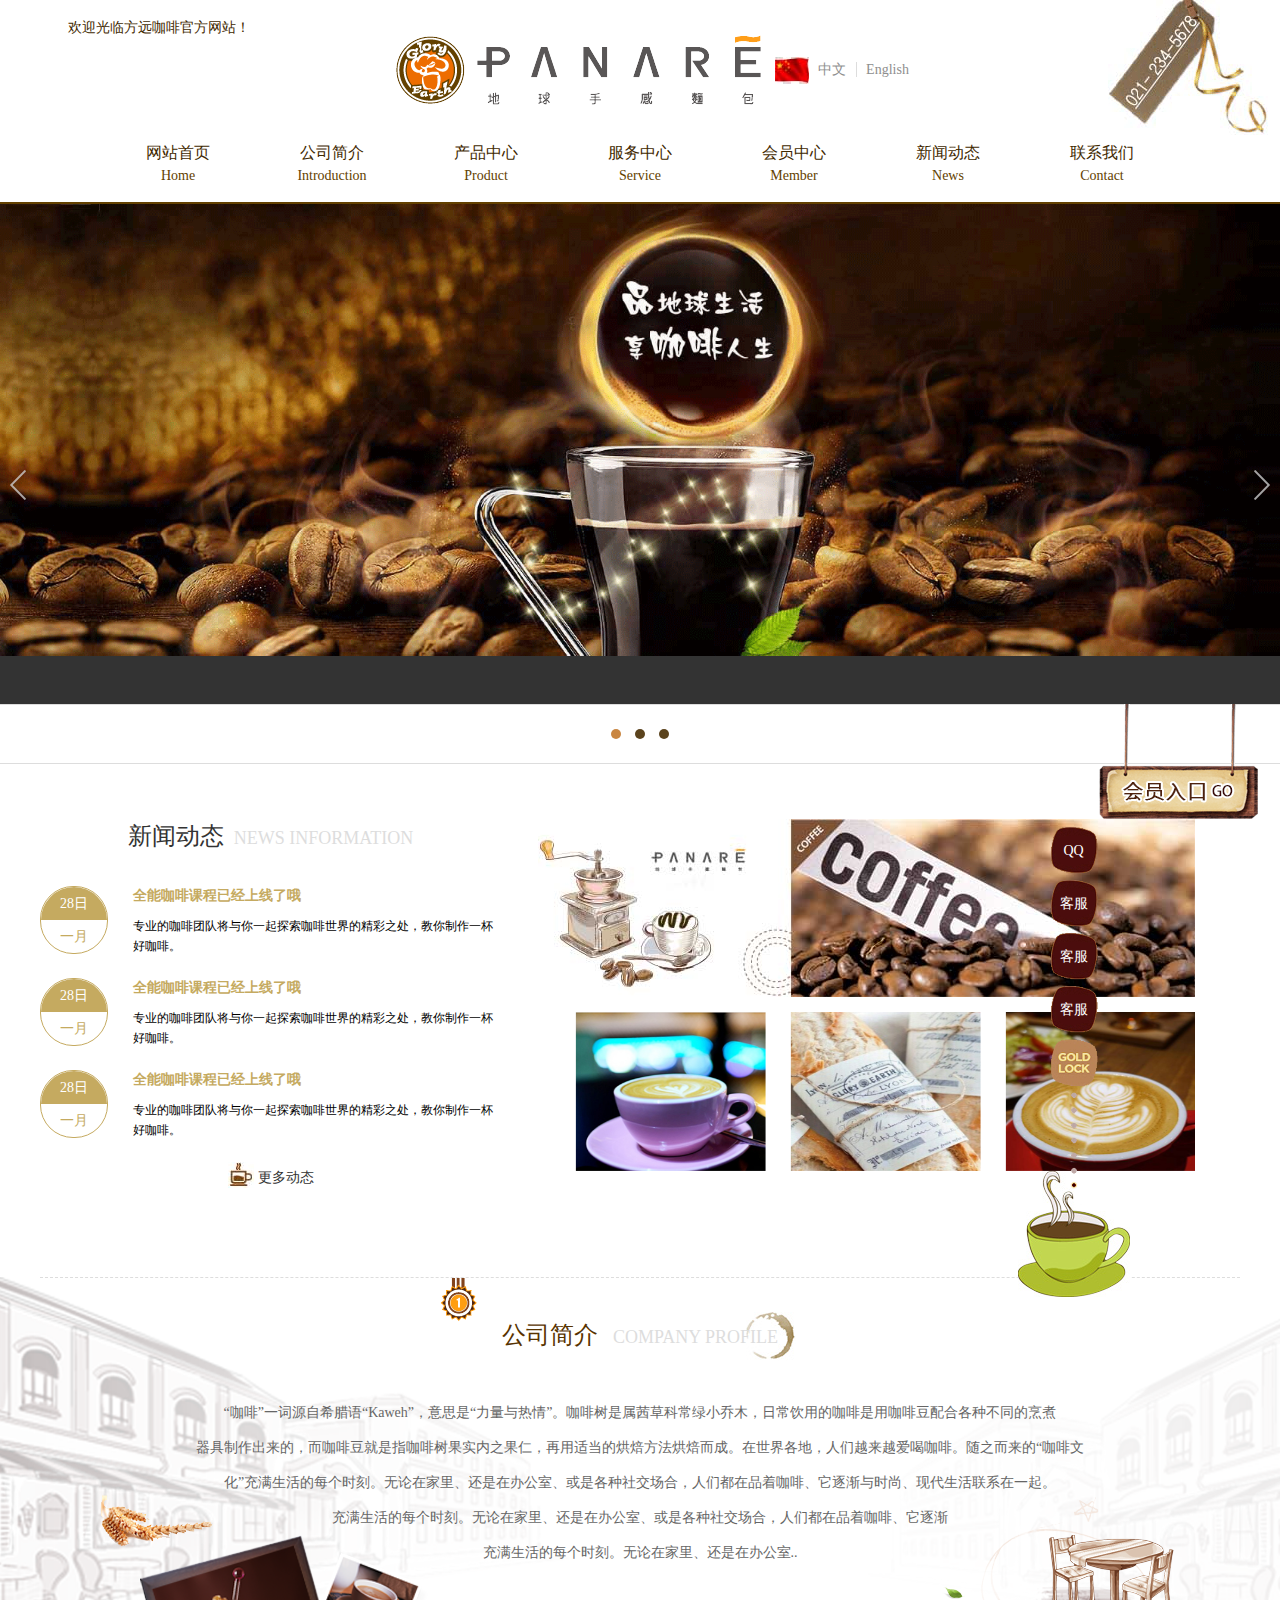
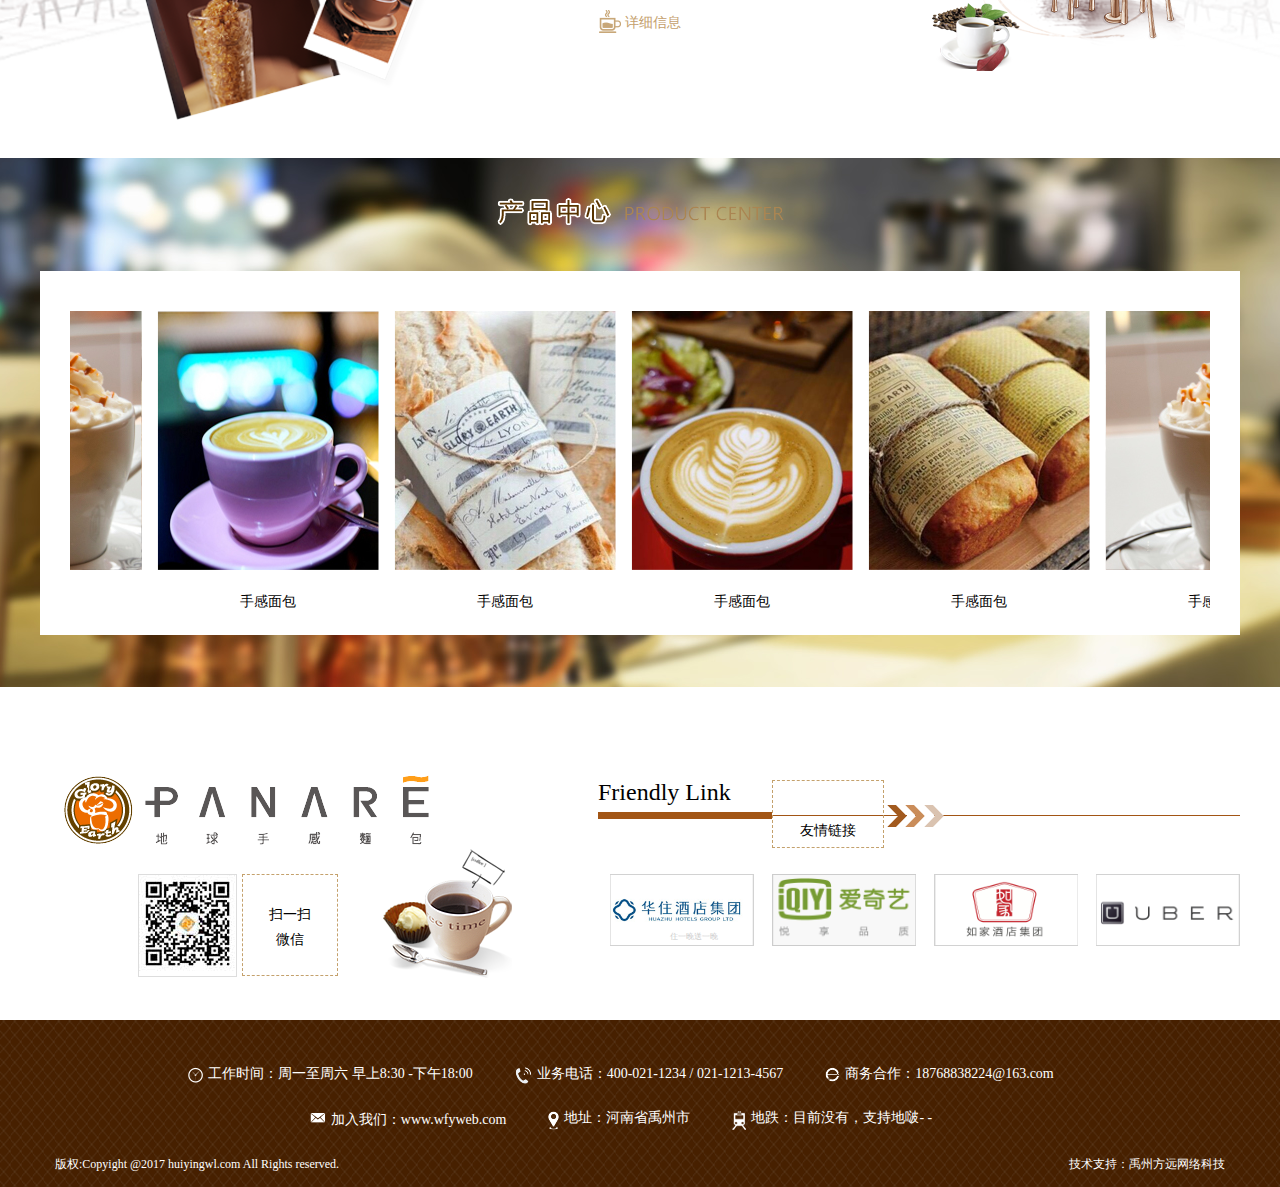
<file: html/code/code.html>
<!doctype html>
<!--

  .--,       .--,
 ( (  \.---./  ) )
  '.__/o   o\__.'
     {=    =}
      >  -  <
     /       \
    //       \\
   //|   .   |\\
   "'\       /'"_.-~`'-.
      \  _  /--'    
    ___)( )(___
   (((__) (__)))   
   
   the valiant knights of programming who toil away.
	
-->
<html lang="en">
 <head>
  <meta charset="UTF-8">
  <meta name="Generator" content="EditPlus®">
  <meta name="Author" content="">
  <meta name="Keywords" content="">
  <meta name="Description" content="">
  <title>Handsome</title>
  <link rel="icon" href="../../img/handsome1.ico" type="image/x-cio" /> 
		<style type="text/css">
			*{
				margin:0;
				padding:0;
			}
			a{text-decoration:none;}
			ul,li{list-style:none;}
			.clearfix:after{
				content:'';
				display:block;
				clear:both;
			} 
			#header{
				min-width:1200px;
				overflow:hidden;
			}
			
			#header .container{
				width:1200px;
				margin:auto;
				padding-bottom:15px;
			}
			#header .container .header_top{
				position:relative;
			}
			#header .container .header_top .tips{
				position:absolute;
				top:18px;
				left:28px;
				display:block;
				font:14px/20px 'Microsoft yahei';
				color:#3f2900;
				cursor:pointer;
				
			}
			#header .container .header_top .log-wrap{
				padding:35px 0;
				text-align:center;
			}
			#header .container .header_top .log-wrap img:nth-child(1){
				margin-left:30px;
				vertical-align:middle;
			}
			#header .container .header_top .log-wrap img:nth-child(2){
				margin-left:10px;
				vertical-align:middle;
			}
			#header .container .header_top .log-wrap a{
				padding:0 5px;
				color:#8e8e8e;
				font:14px/20px 'Microsoft yahei';
			}
			#header .container .header_top .log-wrap a.right{
				padding-right:10px;
				border-right:1px solid #ddd;			
			}
			#header .container .header_top .header_top_hot{
				position:absolute;
				top:0;
				right:-28px;
				vertical-align:middle;
			}
			#header .container ul{
				width:100%;
				text-align:center;
			}
			#header .container ul li{
				width:150px;
				display:inline-block;
			}
			#header .container ul li a h3{
				color:#3f2900;
				font:16px/25px 'Microsoft yahei';		
			}
			#header .container ul li a span{
				color:#634100;
				font:14px/22px 'Microsoft yahei';
			}
			#main{
				min-width:1200px;
				overflow:hidden;
			}
			#main .main-banner{
				border-top:2px solid #634100;
				position:relative;
			}
			#main .main-banner a{
				display: block;
				width: 40px;
				height: 70px;
				position: absolute;
				top: 50%;
				margin-top: -35px;
				cursor: pointer;
			}
			#main .main-banner a.prev{
				left: 0;
				background: url('images/icon-slides.png') no-repeat -84px 50%;
				
			}
			#main .main-banner a.prev:hover{
				background: url('images/icon-slides.png') no-repeat -2px 50%;
			}
			#main .main-banner a.next{
				right:0px;
				background:url('images/icon-slides.png') no-repeat -125px 50%;;
			}
			#main .main-banner a.next:hover{
				background: url('images/icon-slides.png') no-repeat -41px 50%;
			}
			#main-banner{
				position:relative;
				height:500px;
				background:#333;
			}
			#main-banner li{
				position:absolute;
				top:0;
				left:0;
				width:100%;
				height:100%;
				/* display:none; */
				overflow:hidden;
				opacity:0;
				filter:alpha(opacity=0);
			}
			#main-banner li img{
				width:100%;
			}
			#main-btn{
				padding:20px 0;
				border-top:1px solid #ddd;
				border-bottom:1px solid #ddd;
				text-align:center;
				
			}
			#main-btn li{
				display:inline-block;
				margin:0 5px;
				width:10px;
				height:10px;
				border-radius:5px;
				background:#5b431d;
				cursor:pointer;
			}
			#main-btn li.on{
				background:#c98641;
			}
			#news{
				padding:55px 0;
				position:relative;
				width:1200px;
				margin:auto;
			}
			#news a img.icon-member{
				position:absolute;
				top:-60px;
				right:-18px;
				z-index:999;
				vertical-align:bottom;
			}
			#news .new-content{
				float:left;
				width:461px;
			}
			#news .new-content dt{
				text-align:center;
			}
			#news .new-content dt h1{
				font:24px/35px 'Microsoft yahei';
				color:#333;
				padding-bottom:30px;
			}
			#news .new-content dt h1 span{
				color:#ddd;
				font:18px/35px 'Microsoft yahei';
				margin-left:10px;
			}
			#news .new-content dd{
				width:100%;
				text-align:center;
				height:67px;
				padding-bottom:25px;
			} 
			#news .new-content dd .new-timer{
				float:left;
				width:66px;
				height:66px;
				border-radius:33px;
				border:1px solid #c5aa60;
			}
			#news .new-content dd .new-timer span:nth-child(1){
				display:block;
				width:66px;
				height:33px;
				border-radius:33px 33px 0 0 ;
				background:#c5aa60;
				color:#fff;
				font:14px/33px 'Microsoft yahei';
			}
			#news .new-content dd .new-timer span:nth-child(2){
				display:block;
				width:66px;
				height:33px;
				color:#c5aa60;
				font:14px/33px 'Microsoft yahei';
			}
			#news .new-content dd .new-right{
				width:368px;
				float:left;
				margin-left:25px;
			}
			#news .new-content dd .new-right h3{
				color:#c5aa60;
				font:bold 14px/20px 'Microsoft yahei';
				text-align:left;
				padding-bottom:10px;
			}
			#news .new-content dd .new-right p{
				color:#000;
				font:12px/20px 'Microsoft yahei';
				text-align:left;
				padding-bottom:10px;
			}
			#news .new-content dd:last-child{
				height:35px;
			}
			#news .new-content dd a img{
				 vertical-align:bottom; 
			}
			#news .new-content dd a span{
				font:14px/20px 'Microsoft yahei';
				color:#333;
			}
			#news .coffee-banner{
				float:right;
				width:657px;
				padding-right:45px;
			}
			#news .coffee-banner img{
				float:right;
				vertical-align:bottom;
			}
			#news .coffee-banner .news-banner{
				float:right;
				position:relative;
			}
			#news .coffee-banner .news-banner .banner-pic{
				
				margin-top:15px;
				width:620px;
				height:160px;
				overflow:hidden;
			}
			#news .coffee-banner .news-banner .banner-pic .banner{
				width:500%;
			}
			#news .coffee-banner .news-banner .banner-pic .banner li{
				float:left;
				margin-right:24px;
				width:191px;
				height:159px;
				cursor:pointer;
				overflow:hidden;
			}
			#news .coffee-banner .news-banner .banner-pic .banner li img{
				float:left;
				vertical-align:bottom;
				width:191px;
				height:159px;
				transition:0.3s;
				
			}
			#news .coffee-banner .news-banner .banner-pic .banner li:hover img{
				-webkit-transform:scale(1.23);-moz-transform: scale(1.23);-o-transform:scale(1.23);
			}
			#sidBar{
				position:absolute;
				top:822px;
				right:150px;
				width:113px;
				height:475px;
				background:url('images/side-bg.jpg') no-repeat center bottom;
				z-index:99;
			}
			#sidBar li{
				width:48px;
				line-height:48px;
				margin:5px auto;
				text-align:center;
				color:#fff;
				font-size:14px;
				font-family:'Microsoft yahei';
				background:url('images/side1.png') no-repeat center top;
				cursor:pointer;
			}
			#sidBar li:last-child{
				height:150px;
				background-position:center -53px;
			}
			#introduction{
				display:block;
				background:url('images/introduction-bg.png') no-repeat center top/100% 80%;
			}
			#introduction .in-container{
				position:relative;
				text-align:center;
				width:1200px;
				height:480px;
				margin:auto;
				border-top:1px dashed #ddd;
			}
			#introduction .in-container img.in-con-pic{
				position:absolute;
				top:0px;
				left:50%;
				margin-left:-200px;
			}
			#introduction .in-container h1{
				display:inline-block;
				padding:40px 18px;
				color:#583300;
				font:24px/35px 'Microsoft yahei';
				background:url('images/intro-tit.jpg') no-repeat right;
			}
			#introduction .in-container h1 span{
				color:#ddd;
				margin-left:15px;
				font:18px/35px 'Microsoft yahei';
			}
			#introduction .in-container .in-con-p{
				position:relative;
				text-align:center;
			}
			#introduction .in-container .in-con-p p{
				color:#666;
				font:14px/35px 'sisum';
				margin-bottom:40px;
			}
			#introduction .in-container .in-con-p span{
				color: #c4a06c;
				font:14px/20px 'Microsoft yahei';
				cursor:pointer;
			}
			#introduction .in-container .in-con-p span img{
				vertical-align:bottom;
			}
			#introduction .in-container .in-con-p .maizi{
				position:absolute;
				left:60px;
				top:100px;
			}
			#introduction .in-container .in-con-p .coffee-1{
				position:absolute;
				left:100px;
				top:140px;
			}
			#introduction .in-container .in-con-p .coffee-2{
				position:absolute;
				right:50px;
				top:100px;
			}
			#b-banner{
				height:529px;
				background:url('images/product.jpg') no-repeat center/cover;
			}
			#b-banner .b-ban-con{
				min-width:1200px;
				margin:auto;
				text-align:center;
			}
			#b-banner .b-ban-con h3{
				padding:40px 0;
			}
			#b-wrap{
				width:1140px;
				height:294px;
				padding:40px 30px 30px;
				background:#fff;
				margin:auto;
				position:relative;
			}
			#b-wrap .b-wrap-con{
				position:relative;
				width:1140px;
				height:315px;
				overflow:hidden;
			}
			#b-content{
				width:1000%;
				position:absolute;
				top:0px;
				left:0px;
			}
			#b-content li{
				float:left;
				margin-left:15px;
				cursor:pointer;
			}
			#b-content li p{
				font:14px/55px 'Microsoft yahei';
			}
			#b-con-btn a{
				display:block;
				position:absolute;
				top:50%;
				width:46px;
				height:45px;
				
			}
			#b-con-btn a:first-child{
				left:-108px;
				background:url('images/duc-prev.png');
			}
			#b-con-btn a:last-child{
				right:-108px;
				background:url('images/duc-next.png');
			}
			#footer{
				min-width:1200px;
				overflow:hidden;
				height:500px;
			}
			#friend-link{
				padding:88px 0 38px;
				width:1200px;
				margin:auto;
			}
			#friend-link .saoma{
				float:left;
				padding-left:24px;
			}
			#friend-link .saoma ul{
				width:448px;
				height:110px;
			}
			#friend-link .saoma ul li:nth-child(1){
				float:right;
			}
			#friend-link .saoma ul li:nth-child(2){
				float:right;
				margin-top:25px;
				margin-right:5px;
				text-align:center;
			}
			#friend-link .saoma ul li:nth-child(2) a{
				display:block;
				padding:27px 26px 23px;
				font:14px/25px 'Microsoft yahei';
				margin-right:40px;
				border:1px dashed #c4a16c;
				color:#000;
			}
			#friend-link .saoma ul li:nth-child(3){
				float:right;
				margin-top:25px;
				margin-right:5px;
			}
			#friend-link .saoma ul li:nth-child(3) a {
				display:block;
				border:1px solid #ddd;
			}
			#friend-link .brand-link{
				position:relative;
				float:right;
				width:642px;
				height:172px;
				background: url('images/link.png')left 30px no-repeat ;
			}
			#friend-link .brand-link h3{
				font:24px/35px 'Microsoft yahei';
				color:#000;
			}
			#friend-link .brand-link .b-lin-text{
				position:absolute;
				padding-top:33px;
				left:174px;
				top:5px;
				width:110px;
				height:33px;
				text-align:center;
				border:1px dashed #c4a16c;
				font:14px/33px 'Microsoft yahei';
				color:#000;
			}
			#friend-link .brand-link .b-lin-list{
				width:100%;
				margin-top:64px;
			
			}
			#friend-link .brand-link .b-lin-list li{
				float:right;
				width:144px;
				height:72px;
				margin-right:18px;
				cursor:pointer;
				overflow:hidden;
				
			}
			#friend-link .brand-link .b-lin-list li:first-child{
				margin-right:0px;
			}
			#friend-link .brand-link .b-lin-list li:last-child a{
				display:block;
				font:8px/14px 'sisum';
				color:#ccc;
				margin-top:-20px;
				margin-left:60px;
			}
			#friend-link .brand-link .b-lin-list li img{
				transition:0.3;
		/* 	/////////////////////////////////////////////////////////////////////////////	 */
			}
			/* #friend-link .brand-link .b-lin-list li:hover img{
				-webkit-transform:scale(1.23);
				-moz-transform: scale(1.23);
				-o-transform:scale(1.23);
				transform:scale(1.23);
			} */
			#company-info{
				height:175px;
				background:url('images/foot-bg.png') repeat-X;
			}
			#company-info .c-container{
				width:1200px;
				margin:auto;
				padding-top:44px;
			}
			#company-info .c-container .c-con-list{
				text-align:center;
			}
			#company-info .c-container .c-con-list li{
				display:inline-block;
				margin-right:38px;
				
			}
			#company-info .c-container .c-con-list li:last{
				margin-right:0px;
			}
			#company-info .c-container .c-con-list li img{
				float:left;
				margin-right:5px;
				margin-top:3px;
			}
			#company-info .c-container .c-con-list li a{
				float:left;
				color:#fff;
				font:14px/20px 'Microsoft yahei';
			}
			#company-info .c-container .copyright p{
				padding:0 15px;
				font-size:12px;
				line-height:20px;
				color:#fff;
			}
			#company-info .c-container .copyright p:first-child{
				float:left;
			}
			#company-info .c-container .copyright p:last-child{
				float:right;
			}
		</style> 
 </head>
 <body>
		<!-- 网页头部 -->
		<div id="header" class="min-w">
			<div class="container">
				<!-- 头部顶部 -->
				<div class="header_top">
					<p class="tips">欢迎光临方远咖啡官方网站！</p>
					<div class="log-wrap">
						<img src="images/logo.png" alt="" />
						<img src="images/china.jpg" alt="" />
						<a class="right"href="javascript:;">中文</a>
						<a href="javascript:;">English</a>
					</div>
					<img class="header_top_hot" src="images/tel.png" alt="" />
				</div>
				<!-- 导航 -->
				<ul class="nav">
					<li>
						<a href="javascript:;">
							<h3>网站首页</h3>
							<span>Home</span>
						</a>
					</li>
					<li>
						<a href="javascript:;">
							<h3>公司简介</h3>
							<span>Introduction</span>
						</a>
					</li>
					<li>
						<a href="javascript:;">
							<h3>产品中心</h3>
							<span>Product</span>
						</a>
					</li>
					<li>
						<a href="javascript:;">
							<h3>服务中心</h3>
							<span>Service</span>
						</a>
					</li>
					<li>
						<a href="javascript:;">
							<h3>会员中心</h3>
							<span>Member</span>
						</a>
					</li>
					<li>
						<a href="javascript:;">
							<h3>新闻动态</h3>
							<span>News</span>
						</a>
					</li>
					<li>
						<a href="javascript:;">
							<h3>联系我们</h3>
							<span>Contact</span>
						</a>
					</li>
				</ul>				
			</div>
		</div>
		<!-- 网页主题 -->
		<div id="main">
			<!-- 轮播 -->
			<div class="main-banner" id="main-box">
				<ul id="main-banner">
					<li >
						<img src="images/banner1.png"  alt="" />
					</li>
					<li>
						<img src="images/banner2.jpg"  alt="" />
					</li>
					<li>
						<img src="images/banner3.jpg"  alt="" />
					</li>
				</ul>
				<ol id="main-btn">
					<li class="on"></li>
					<li></li>
					<li></li>
				</ol>
				<div id="main-tab">
					<a class="prev" href="javascript:;"></a>
					<a class="next"href="javascript:;"></a>
				</div>
				
			</div>
			<!-- 新闻 -->
			<div id="news" class="clearfix">
				<a href="javascript:;">
					<img class="icon-member" src="images/member.png" alt="" />
				</a>
				<dl class="new-content">
					<dt>
						<h1>新闻动态<span>NEWS INFORMATION</span></h1>
					</dt>
					<dd class="clearfix">
						<div class="new-timer">
							<span>28日</span>
							<span>一月</span>
						</div>
						<div class="new-right">
							<h3>全能咖啡课程已经上线了哦</h3>
							<p>专业的咖啡团队将与你一起探索咖啡世界的精彩之处，教你制作一杯好咖啡。</p>
						</div>
					</dd>
					<dd class="clearfix">
						<div class="new-timer">
							<span>28日</span>
							<span>一月</span>
						</div>
						<div class="new-right">
							<h3>全能咖啡课程已经上线了哦</h3>
							<p>专业的咖啡团队将与你一起探索咖啡世界的精彩之处，教你制作一杯好咖啡。</p>
						</div>
					</dd>
					<dd class="clearfix">
						<div class="new-timer">
							<span>28日</span>
							<span>一月</span>
						</div>
						<div class="new-right ">
							<h3>全能咖啡课程已经上线了哦</h3>
							<p>专业的咖啡团队将与你一起探索咖啡世界的精彩之处，教你制作一杯好咖啡。</p>
						</div>
					</dd>
					<dd>
						<a href="javascript:;">
							<img src="images/coffe-cup.jpg" alt="" />
							<span>更多动态</span>
						</a>
					</dd>
				</dl>
				<div class="coffee-banner clearfix">
					<img width="657" src="images/hot-pic.jpg" alt="" />
					<div class="news-banner" >
						<div class="banner-pic">
							<ul class="banner clearfix" >
								<li><img src="images/duc-1.jpg" alt="" /></li>
								<li><img src="images/duc-2.jpg" alt="" /></li>
								<li><img src="images/duc-3.jpg" alt="" /></li>
							</ul> 
						</div>
						
					</div>
				</div>
			</div>
			<!-- 侧边栏 -->
			<ul id="sidBar">
				<li>QQ</li>
				<li>客服</li>
				<li>客服</li>
				<li>客服</li>
				<li></li>
			</ul>			
		</div>
		<!-- 公司简介 -->
		<div id="introduction">
			<div class="in-container">
				<img class="in-con-pic" src="images/badges.png" alt="" />
				<h1>公司简介<span>COMPANY PROFILE</span></h1>
			
				<div class="in-con-p">
					<p>“咖啡”一词源自希腊语“Kaweh”，意思是“力量与热情”。咖啡树是属茜草科常绿小乔木，日常饮用的咖啡是用咖啡豆配合各种不同的烹煮<br />
					器具制作出来的，而咖啡豆就是指咖啡树果实内之果仁，再用适当的烘焙方法烘焙而成。在世界各地，人们越来越爱喝咖啡。随之而来的“咖啡文<br />
					化”充满生活的每个时刻。无论在家里、还是在办公室、或是各种社交场合，人们都在品着咖啡、它逐渐与时尚、现代生活联系在一起。<br />
					充满生活的每个时刻。无论在家里、还是在办公室、或是各种社交场合，人们都在品着咖啡、它逐渐<br />
					充满生活的每个时刻。无论在家里、还是在办公室..</p>
					<span>
						<img src="images/coffee-cup2.png" alt="" />
						详细信息
					</span>
					<img class="maizi" src="images/maizi.png" alt="" />
					<img class="coffee-1" src="images/coffee-1.png" alt="" />
					<img class="coffee-2" src="images/coffee-2.png" alt="" />
				</div>
			</div>
		</div>
		<!-- 左右切换 -->
		<div id="b-banner">
			<div class="b-ban-con">
				<h3><img src="images/duc-tit.png" alt="" /></h3>
				<div id="b-wrap">
					<div class="b-wrap-con">
						<ul id="b-content">
							<li>
								<img src="images/duc-1.jpg" alt="" />
								<p>手感面包</p>
							</li>
							<li>
								<img src="images/duc-2.jpg" alt="" />
								<p>手感面包</p>
							</li>
							<li>
								<img src="images/duc-3.jpg" alt="" />
								<p>手感面包</p>
							</li>
							<li>
								<img src="images/duc-4.jpg" alt="" />
								<p>手感面包</p>
							</li>
							<li>
								<img src="images/duc-5.jpg" alt="" />
								<p>手感面包</p>
							</li>
						</ul>
					</div>
					<div id="b-con-btn">
						<a href="javascript:;"></a>
						<a href="javascript:;"></a>
					</div>
				</div>
			</div>

		</div>
		<!-- 网页底部 -->
		<div id="footer">
			<div id="friend-link" class="clearfix">
				<div class="saoma">
					<img src="images/logo.png" alt="" />
					<ul>
						<li>
							<a href="javascript:;">
								<img src="images/cup.png" alt="" />
							</a>
						</li>
						<li>
							<a href="javascript:;">扫一扫<br/>微信</a>
						</li>
						<li>
							<a href="javascript:;">
								<img src="images/eqcode.jpg" alt="" />
							</a>
						</li>
					</ul>
				</div>
				<div class="brand-link">
					<h3>Friendly Link</h3>
					<div class="b-lin-text">
						友情链接
					</div>
					<ul class="b-lin-list">
						<li><img src="images/link-icon4.png" alt="" /></li>
						<li><img src="images/link-icon3.png" alt="" /></li>
						<li><img src="images/link-icon2.png" alt="" /></li>
						<li>
						<img src="images/link-icon1.png" alt="" />
						<a href="javascript:;">住一晚送一晚</a>
						</li>
					</ul>
				</div>
			</div>
			<div id="company-info" >
				<div class="c-container">
					<ul class="c-con-list">
						<li class="clearfix"> 
							<img src="images/time.png" alt="" />
							<a href="javascript:;">工作时间：周一至周六 早上8:30 -下午18:00</a>
						</li>
						<li class="clearfix">
							<img src="images/call.png" alt="" />
							<a href="javascript:;">业务电话：400-021-1234 / 021-1213-4567</a>
						</li>
						<li class="clearfix">
							<img src="images/e.png" alt="" />
							<a href="javascript:;"> 商务合作：18768838224@163.com</a>
						</li>
					</ul>
					<ul class="c-con-list" style="margin:20px auto;">
					  <li class="clearfix"> 
							<img src="images/email.png" alt="" />
							<a href="javascript:;">加入我们：www.wfyweb.com</a>
						</li>
						<li class="clearfix">
							<img src="images/position.png" alt="" />
							<a href="javascript:;"> 地址：河南省禹州市</a>
						</li>
						<li class="clearfix">
							<img src="images/ka.png" alt="" />
							<a href="javascript:;">  地跌：目前没有，支持地啵- -</a>
						</li>
					</ul>
					<div class="copyright clearfix ">
						<p>版权:Copyight @2017 huiyingwl.com All Rights reserved.</p>
						<p>技术支持：禹州方远网络科技</p>
					</div>
				</div>
			</div>
		</div>


		<!-- 淡入淡出轮播 -->
		<script type="text/javascript">
			var oBox = document.getElementById('main-box');
			var aImg = document.getElementById('main-banner').getElementsByTagName('li');
			var aInput = document.getElementById('main-btn').getElementsByTagName('li');
			var aBtn = document.getElementById('main-tab').getElementsByTagName('a');
			var n = 0;
			var nowTime = 0;
			var time = null;
			aInput[n].className = 'on';
			aImg[n].style.opacity = 1;
			aImg[n].style.filter = 'alpha(opacity=100)';
			for ( var i=0;i<aInput.length;i++ )
			{	
				aInput[i].index=i;
				aInput[i].onclick = function(){
					n=this.index;
					Block();
				};
				
			}
			for (var i=0;i<aBtn.length;i++ )
			{	
				aBtn[i].index=i;
				aBtn[i].onclick = function(){
					if ( new Date()-nowTime>1000)
					{
						nowTime = new Date();
						if (this.index)
						{	
							n++;
							n%=aInput.length;
						}else{
							n--;
							if (n<0)n=aInput.length-1;
						}
						Block();
					}
				};
			}
			function Block(){
				for (var i=0;i<aInput.length;i++ )
					{
						aImg[i].style.opacity = 0;
						aImg[i].style.filter = 'alpha(opacity=0)';
						aInput[i].className = '';
					}
					aInput[n].className = 'on';
					move( aImg[n],'opacity',100,2 );
			};
			
			oBox.onmouseenter = function(){
				clearInterval(time);
			};
			oBox.onmouseleave = function(){
				auto();
			};
			auto();
			function auto(){
				time = setInterval(function(){
					n++;
					n%=aInput.length;
					Block();	
				},3000)
			};

			// 插件 move淡入淡出
			function move( obj,attr,target,speed ){
				clearInterval(obj.timer);
				var n=0;
				obj.timer=setInterval(function(){
					if( attr =='opacity' ){
						n = Math.round(css( obj,'opacity')*100);
					}else{
						n= parseInt(css( obj,attr ));
					}
					if ( n == target)
					{
						clearInterval(obj.timer);
					}else{
						if ( attr =='opacity' )
						{
							obj.style.opacity = ( n+speed )/100;
							obj.style.filter = 'alpha(opacity='+(n+speed)+')';
						}else{
							obj.style[attr] = n+speed+'px';
						}
					}
				},13);
			};
			
			function css( obj,attr){
				return obj.currentStyle? obj.currentStyle[attr]:getComputedStyle(obj)[attr];
			};
		</script>

		<!-- 无缝滚动 -->
		<script type="text/javascript">
			window.onload = function(){
				var oList = document.getElementById('b-content');
				var oLast = document.getElementById('b-con-btn');
				var oImg = oList.getElementsByTagName('li');
				var oTab = oLast.getElementsByTagName('a');
				var n = 3;
				var timer = null;
				oList.innerHTML += oList.innerHTML;
				oList.style.width = oImg.length*15+oImg.length*oImg[0].offsetWidth+'px';

				//点击左右按钮
				for ( var i=0;i<oTab.length;i++ )
				{	
					oTab[i].index = i;
					oTab[i].onclick = function(){
						//n = this.index?3:-3;
						if (this.index)
						{
							n=3;
						}else{
							n=-3;
						}
					};
				}

				oList.onmouseenter = function(){
					clearInterval(timer);
				};
				oList.onmouseleave = function(){
					auto();
				};
				auto();
				function auto(){
					timer = setInterval(function(){
						if ( oList.offsetLeft>=0 )
						{
							oList.style.left = -oList.offsetWidth/2+'px';
						}else if( oList.offsetLeft<=-oList.offsetWidth/2 ){
							oList.style.left = 0;
						}
						oList.style.left = oList.offsetLeft+n+'px';
					},30)
				};
			};
		</script>
 </body>
</html>
</file>
